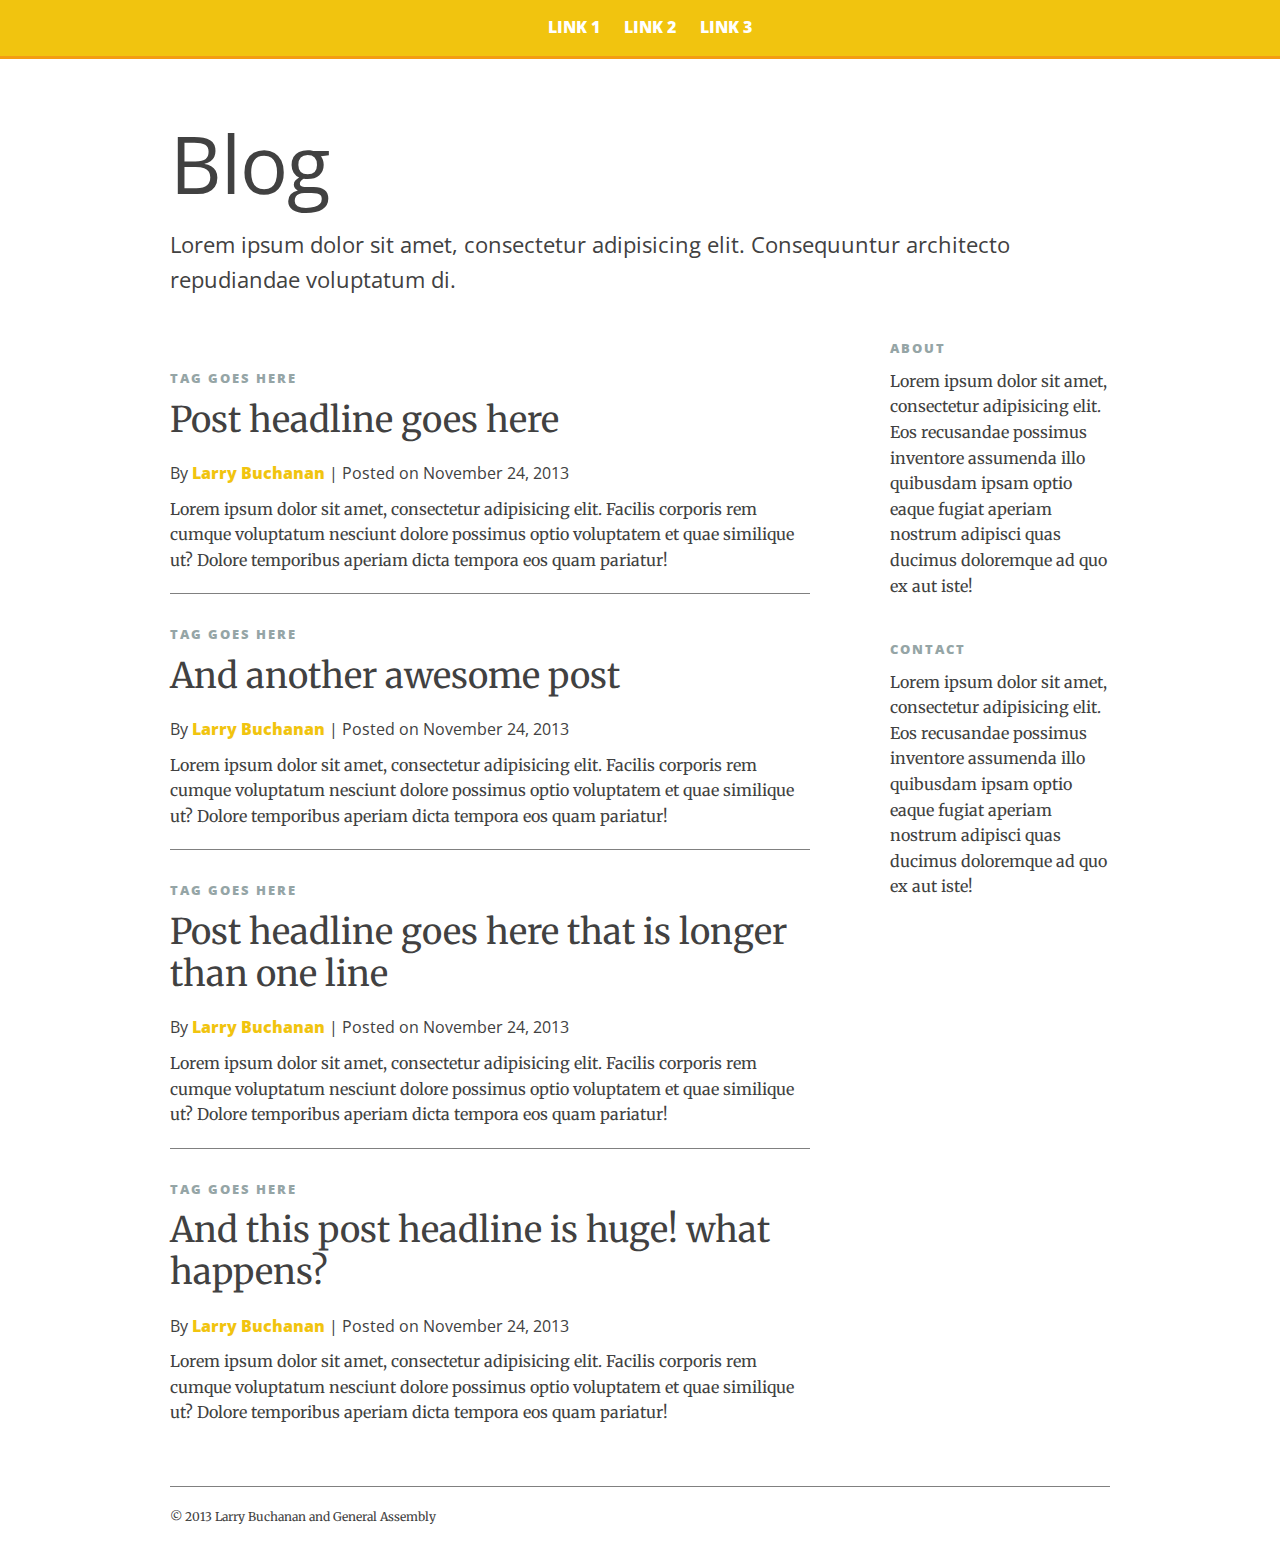
<file: blog/index.html>
<!DOCTYPE html>
<html lang="en">
<head>

	<!-- Basic Page Needs ================================================== -->
	<meta charset="utf-8">
	<title>The best blog ever</title>
	<meta name="description" content="">
	<meta name="author" content="">

	<!-- Mobile Specific Metas ================================================== -->
	<meta name="viewport" content="width=device-width, initial-scale=1, maximum-scale=1">

	<!-- CSS ================================================== -->
	<link rel="stylesheet" href="stylesheets/reset.css">
	<link rel="stylesheet" href="stylesheets/skeleton.css">
	<link rel="stylesheet" href="stylesheets/styles.css">

	<!--[if lt IE 9]>
		<script src="http://html5shim.googlecode.com/svn/trunk/html5.js"></script>
	<![endif]-->

</head>
<body>

	<!-- Primary Page Layout ================================================== -->

	<nav>
		<ul>
			<li><a href="#">Link 1</a></li>
			<li><a href="#">Link 2</a></li>
			<li><a href="#">Link 3</a></li>
		</ul>
	</nav>

	<div class="container">
		<header class="sixteen columns">
			<h1>Blog</h1>
			<h3>Lorem ipsum dolor sit amet, consectetur adipisicing elit. Consequuntur architecto repudiandae voluptatum di.</h3>
		</header>
<!-- 		<div class="main-image sixteen columns">
			<img src="http://placekitten.com/960/400" alt="main image">
		</div> -->

		<div class="content eleven columns">
			<div class="post">
				<p class="tag">Tag goes here</p>
				<h2>Post headline goes here</h2>
				<p class="details">By <span class="author"> Larry Buchanan</span> | Posted on <span class="date">November 24, 2013</span></p>
				<p>Lorem ipsum dolor sit amet, consectetur adipisicing elit. Facilis corporis rem cumque voluptatum nesciunt dolore possimus optio voluptatem et quae similique ut? Dolore temporibus aperiam dicta tempora eos quam pariatur!</p>
			</div>
			<div class="post">
				<p class="tag">Tag goes here</p>
				<h2>And another awesome post</h2>
				<p class="details">By <span class="author"> Larry Buchanan</span> | Posted on <span class="date">November 24, 2013</span></p>
				<p>Lorem ipsum dolor sit amet, consectetur adipisicing elit. Facilis corporis rem cumque voluptatum nesciunt dolore possimus optio voluptatem et quae similique ut? Dolore temporibus aperiam dicta tempora eos quam pariatur!</p>
			</div>
			<div class="post">
				<p class="tag">Tag goes here</p>
				<h2>Post headline goes here that is longer than one line</h2>
				<p class="details">By <span class="author"> Larry Buchanan</span> | Posted on <span class="date">November 24, 2013</span></p>
				<p>Lorem ipsum dolor sit amet, consectetur adipisicing elit. Facilis corporis rem cumque voluptatum nesciunt dolore possimus optio voluptatem et quae similique ut? Dolore temporibus aperiam dicta tempora eos quam pariatur!</p>
			</div>
			<div class="post">
				<p class="tag">Tag goes here</p>
				<h2>And this post headline is huge! what happens?</h2>
				<p class="details">By <span class="author"> Larry Buchanan</span> | Posted on <span class="date">November 24, 2013</span></p>
				<p>Lorem ipsum dolor sit amet, consectetur adipisicing elit. Facilis corporis rem cumque voluptatum nesciunt dolore possimus optio voluptatem et quae similique ut? Dolore temporibus aperiam dicta tempora eos quam pariatur!</p>
			</div>
		</div>
		<div class="sidebar four columns offset-by-one">
			<section class="about">
				<p class="tag">about</p>
				<p>
					Lorem ipsum dolor sit amet, consectetur adipisicing elit. Eos recusandae possimus inventore assumenda illo quibusdam ipsam optio eaque fugiat aperiam nostrum adipisci quas ducimus doloremque ad quo ex aut iste!
				</p>
			</section>
			<section class="contact">
				<p class="tag">contact</p>
				<p>
					Lorem ipsum dolor sit amet, consectetur adipisicing elit. Eos recusandae possimus inventore assumenda illo quibusdam ipsam optio eaque fugiat aperiam nostrum adipisci quas ducimus doloremque ad quo ex aut iste!
				</p>
			</section>
		</div>

		<footer class="sixteen columns">
			&copy; 2013 Larry Buchanan and General Assembly
		</footer>

	</div><!-- container -->


<!-- End Document ================================================== -->
</body>
</html>
</file>
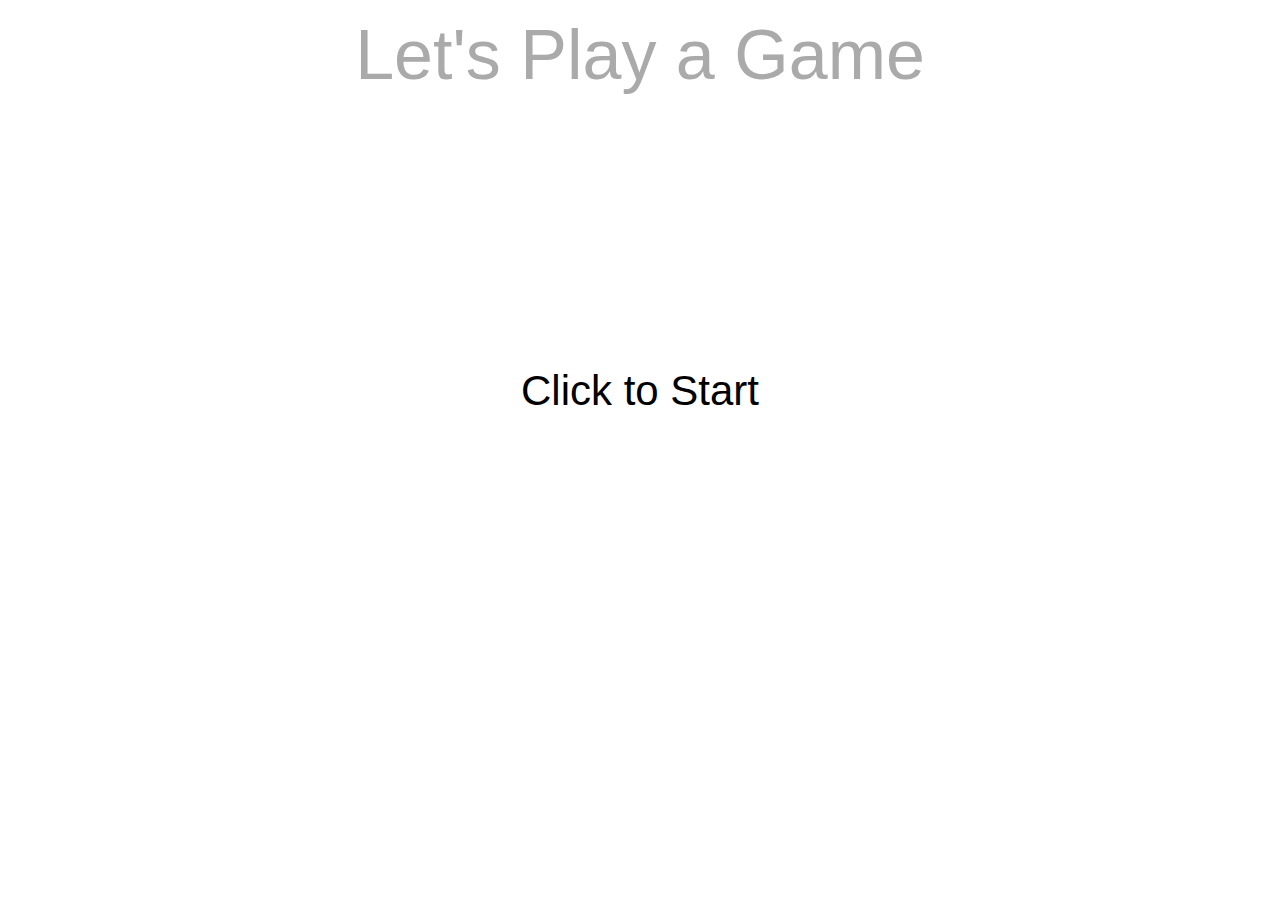
<file: color-game/index.html>
<!doctype html>
<html lang="en">
<head>
  <meta charset="UTF-8">
  <title>Color Game</title>
  <link rel="stylesheet" href="css/reset.css">
  <link rel="stylesheet" href="css/style.css">
  <script src="js/jquery.js"></script>
  <script src="js/color-game.js"></script>
</head>
<body>
  <div id="container">
    <h1>Let's Play a Game</h1>
    <div id="game-board">
      <h2>Click to Start</h2>
    </div>
  </div>
</body>
</html>
</file>
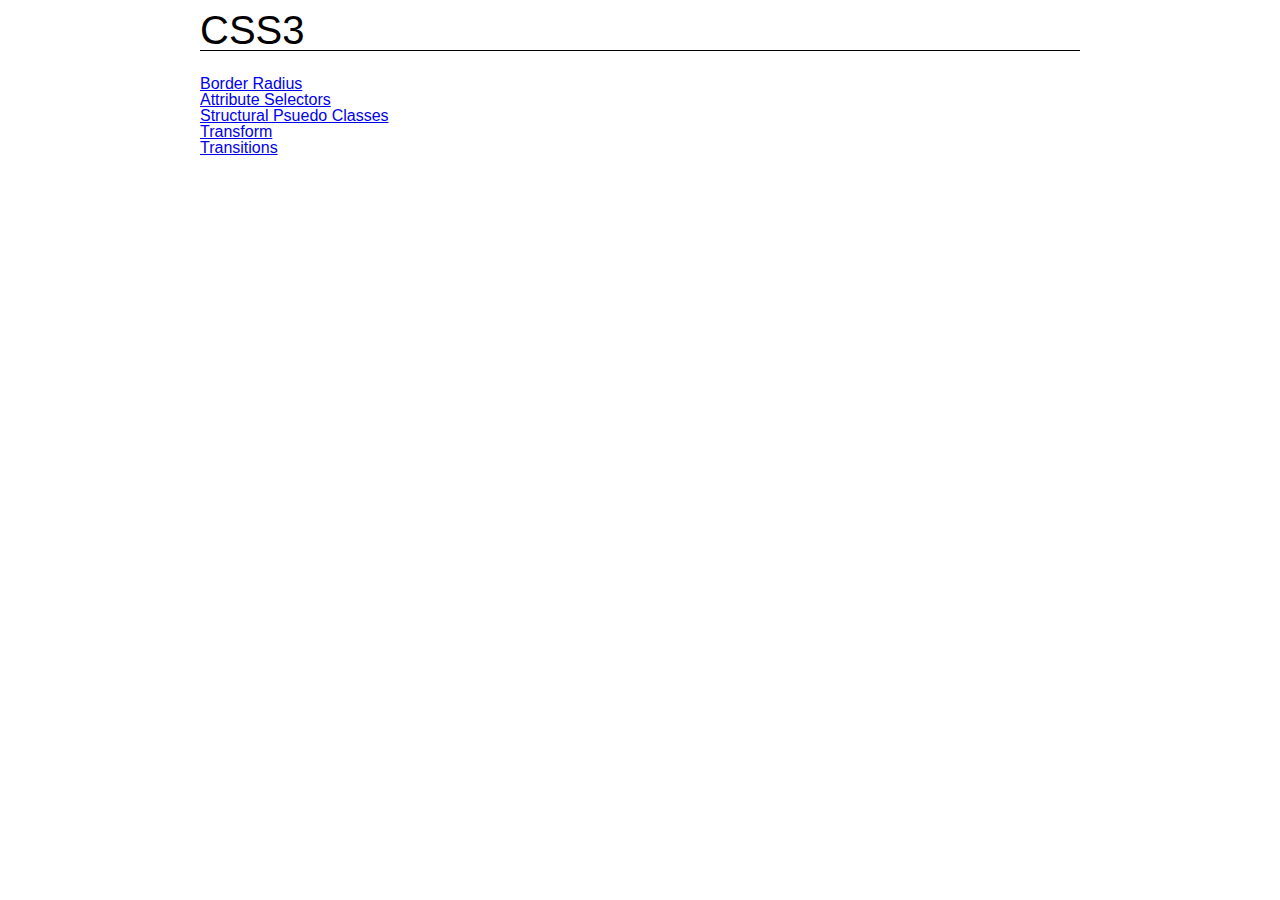
<file: css3 final/index.html>
<!doctype html>
<html lang="en">
<head>
  <title>CSS3</title>
  <link href="css/reset.css" rel="stylesheet">
  <link href="css/style.css" rel="stylesheet">
</head>
<body>
  <h1>CSS3</h1>
  <div id="container">
    <ul>
      <li><a href="border-radius.html">Border Radius</a></li>
      <li><a href="attribute-selectors.html">Attribute Selectors</a></li>
      <li><a href="structural-psuedo-classes.html">Structural Psuedo Classes</a></li>
      <li><a href="transform.html">Transform</a></li>
      <li><a href="transitions.html">Transitions</a></li>
    </ul>
  </div>
</body>
</html>
</file>
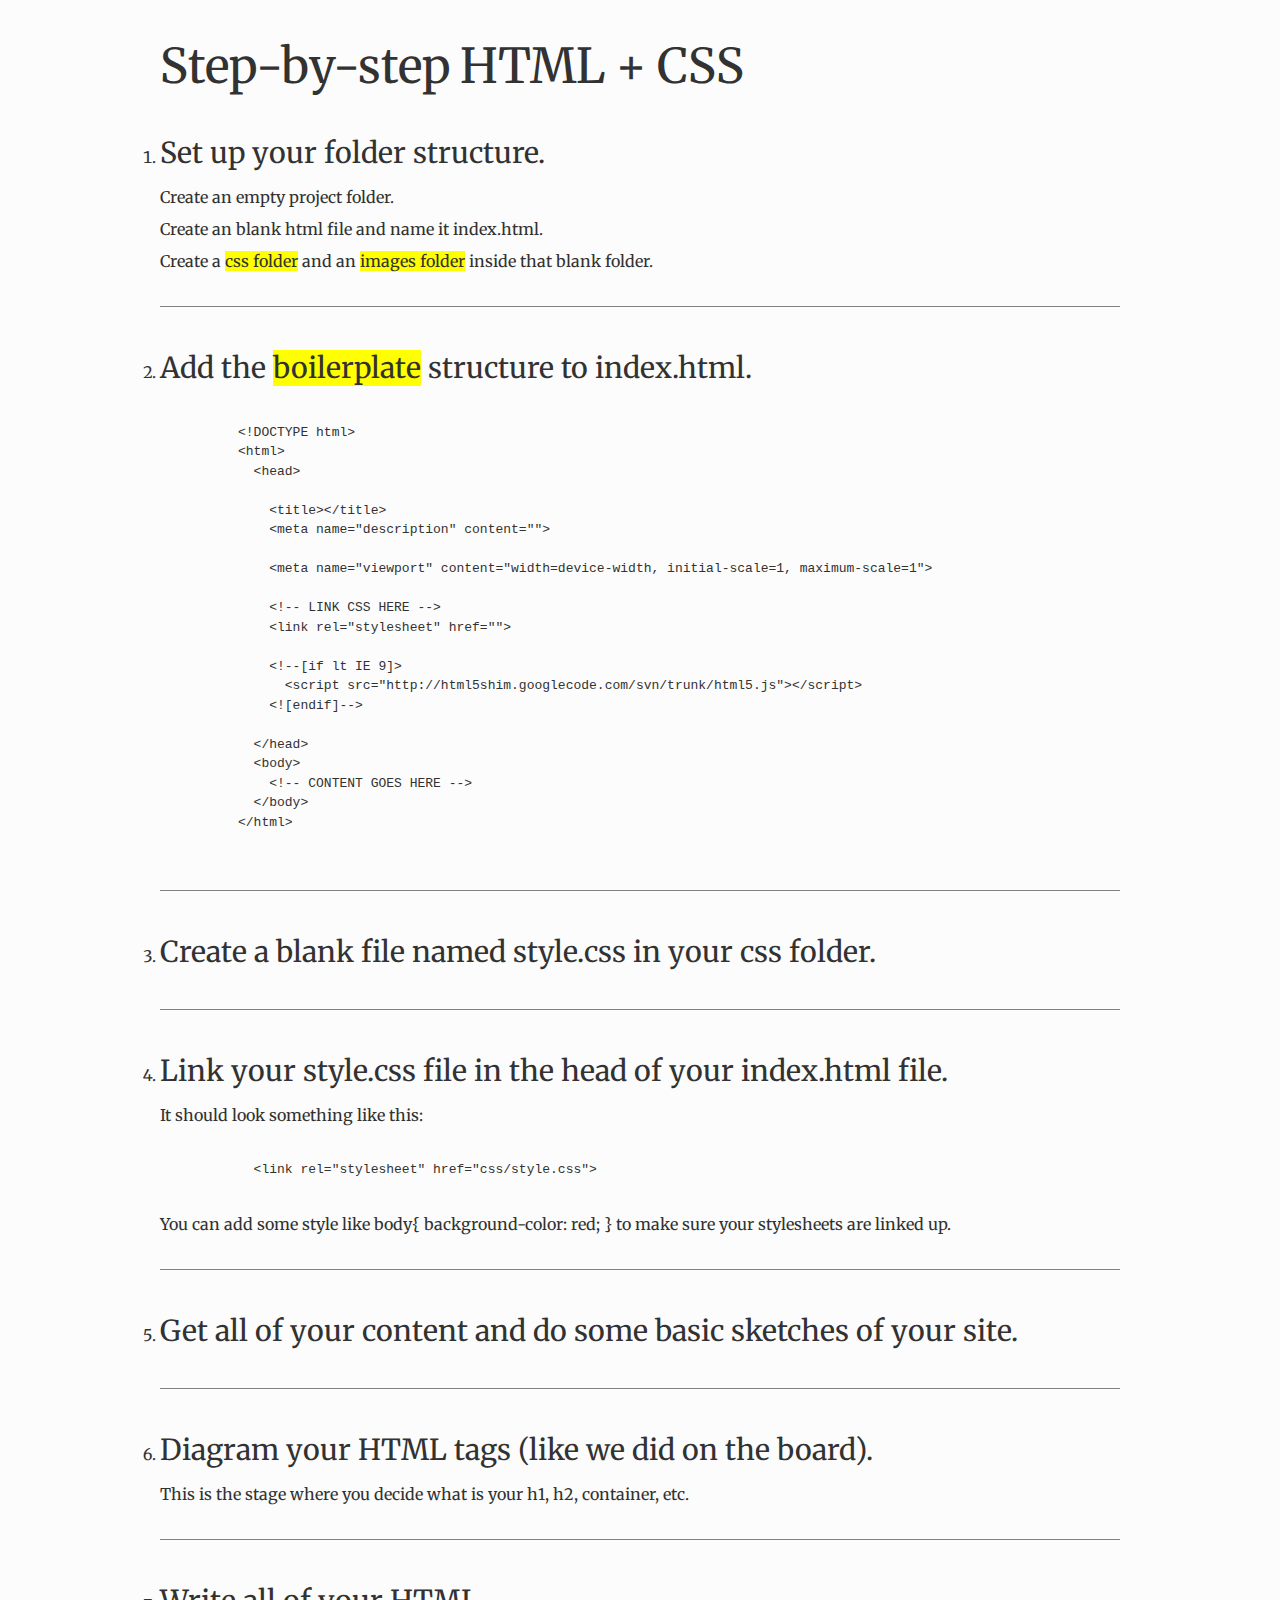
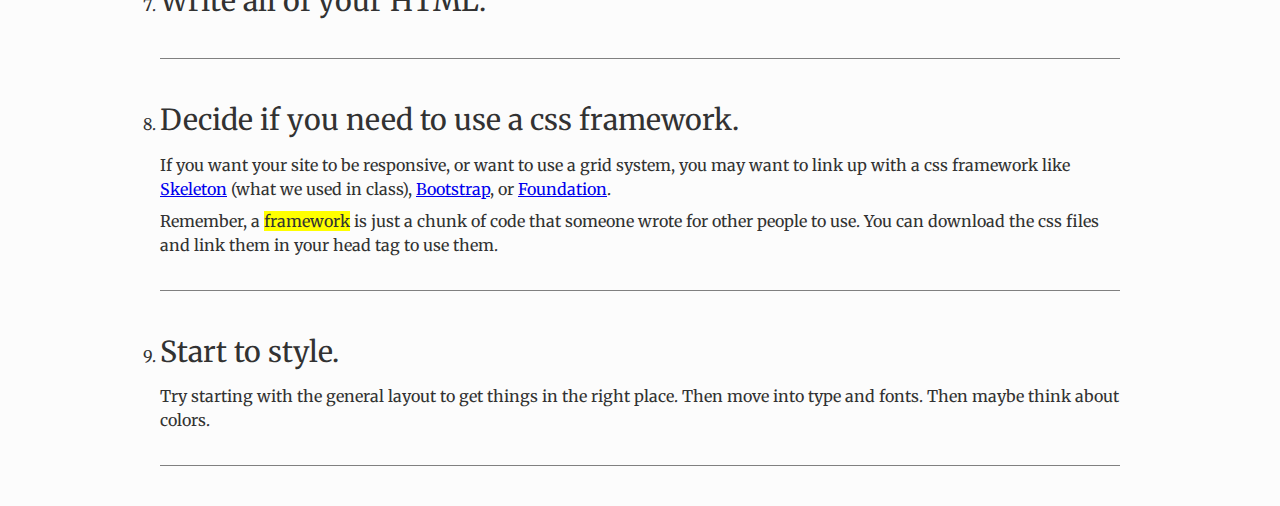
<file: html-css-steps/index.html>
<!DOCTYPE html>
<html>
<head>

  <title>Step-by-step HTML-CSS </title>
  <meta name="description" content="">

  <meta name="viewport" content="width=device-width, initial-scale=1, maximum-scale=1">

  <link rel="stylesheet" href="css/reset.css">
  <link rel="stylesheet" href="css/skeleton.css">
  <link rel="stylesheet" href="css/style.css">

  <!--[if lt IE 9]>
    <script src="http://html5shim.googlecode.com/svn/trunk/html5.js"></script>
  <![endif]-->

</head>
<body>

  <div class="container">
    <h1>Step-by-step HTML + CSS</h1>
    <ol>
      <li>
        <h2>Set up your folder structure.</h2>
        <p>Create an empty project folder.</p>
        <p>Create an blank html file and name it <code>index.html.</code></p>
        <p>Create a <span class="highlight">css folder</span> and an <span class="highlight">images folder</span> inside that blank folder.</p>
      </li>
      <li>
        <h2>Add the <span class="highlight">boilerplate</span> structure to index.html.</h2>
        <xmp>
          <!DOCTYPE html>
          <html>
            <head>

              <title></title>
              <meta name="description" content="">

              <meta name="viewport" content="width=device-width, initial-scale=1, maximum-scale=1">

              <!-- LINK CSS HERE -->
              <link rel="stylesheet" href="">

              <!--[if lt IE 9]>
                <script src="http://html5shim.googlecode.com/svn/trunk/html5.js"></script>
              <![endif]-->

            </head>
            <body>
              <!-- CONTENT GOES HERE -->
            </body>
          </html>
        </xmp>
      </li>
      <li>
        <h2>Create a blank file named style.css in your css folder.</h2>
      </li>
      <li>
        <h2>Link your style.css file in the head of your index.html file.</h2>
        <p>It should look something like this:
          <xmp>
            <link rel="stylesheet" href="css/style.css">
          </xmp>
        </p>
        <p>
          You can add some style like 
          <code>
            body{
              background-color: red;
            }
          </code>
          to make sure your stylesheets are linked up.
        </p>
      </li>
      <li>
        <h2>Get all of your content and do some basic sketches of your site.</h2>
      </li>
      <li>
        <h2>Diagram your HTML tags (like we did on the board).</h2>
        <p>This is the stage where you decide what is your <code>h1</code>, <code>h2</code>, <code>container</code>, etc.</p>
      </li>
      <li>
        <h2>Write all of your HTML.</h2>
      </li>
      <li>
        <h2>Decide if you need to use a css framework.</h2>
        <p>If you want your site to be responsive, or want to use a grid system, you may want to link up with a css framework like <a href="http://www.getskeleton.com/">Skeleton</a> (what we used in class), <a href="http://getbootstrap.com/">Bootstrap</a>, or <a href="http://foundation.zurb.com/">Foundation</a>.</p>
        <p>Remember, a <span class="highlight">framework</span> is just a chunk of code that someone wrote for other people to use. You can download the css files and link them in your head tag to use them.</p>
      </li>
      <li>
        <h2>Start to style.</h2>
        <p>Try starting with the general layout to get things in the right place. Then move into type and fonts. Then maybe think about colors.</p>
      </li>
    </ol>


  </div><!-- container -->

</body>
</html>
</file>
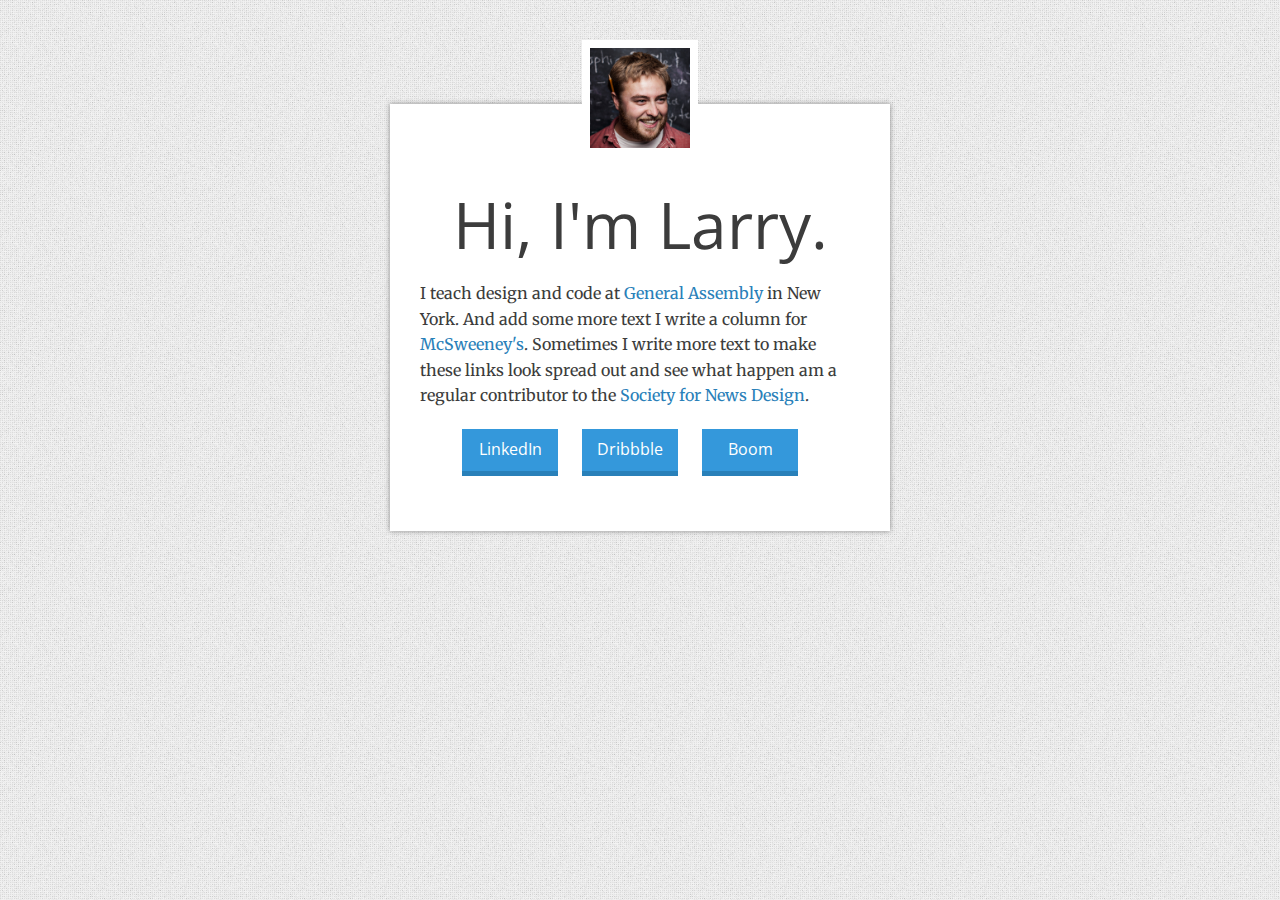
<file: refresh/index.html>
<!DOCTYPE html>
<html>
<head>

  <title></title>
  <meta name="description" content="">

  <meta name="viewport" content="width=device-width, initial-scale=1, maximum-scale=1">

  <!-- LINK CSS HERE -->
  <link rel="stylesheet" href="css/reset.css">
  <link rel="stylesheet" href="css/style.css">

  <!--[if lt IE 9]>
    <script src="http://html5shim.googlecode.com/svn/trunk/html5.js"></script>
  <![endif]-->

</head>
  <body>
    <div class="container">
      <img src="images/mug.jpg" alt="profile pic">
      <div class="wrap">
        <h1>Hi, I'm Larry.</h1>
        <p>
           I teach design and code at <a href="#">General Assembly</a> in New York. And add some more text I write a column for <a href="#">McSweeney's</a>. Sometimes I write more text to make these links look spread out and see what happen am a regular contributor to the <a href="#">Society for News Design</a>.
        </p>
        <ul>
          <li>
            <a href="#">LinkedIn</a>
          </li>
          <li>
            <a href="#">Dribbble</a>
          </li>
          <li>
            <a href="#">Boom</a>
          </li>
        </ul>
      </div> <!-- END .WRAP -->
    </div> <!-- END .CONTAINER -->
  </body>
</html>
</file>
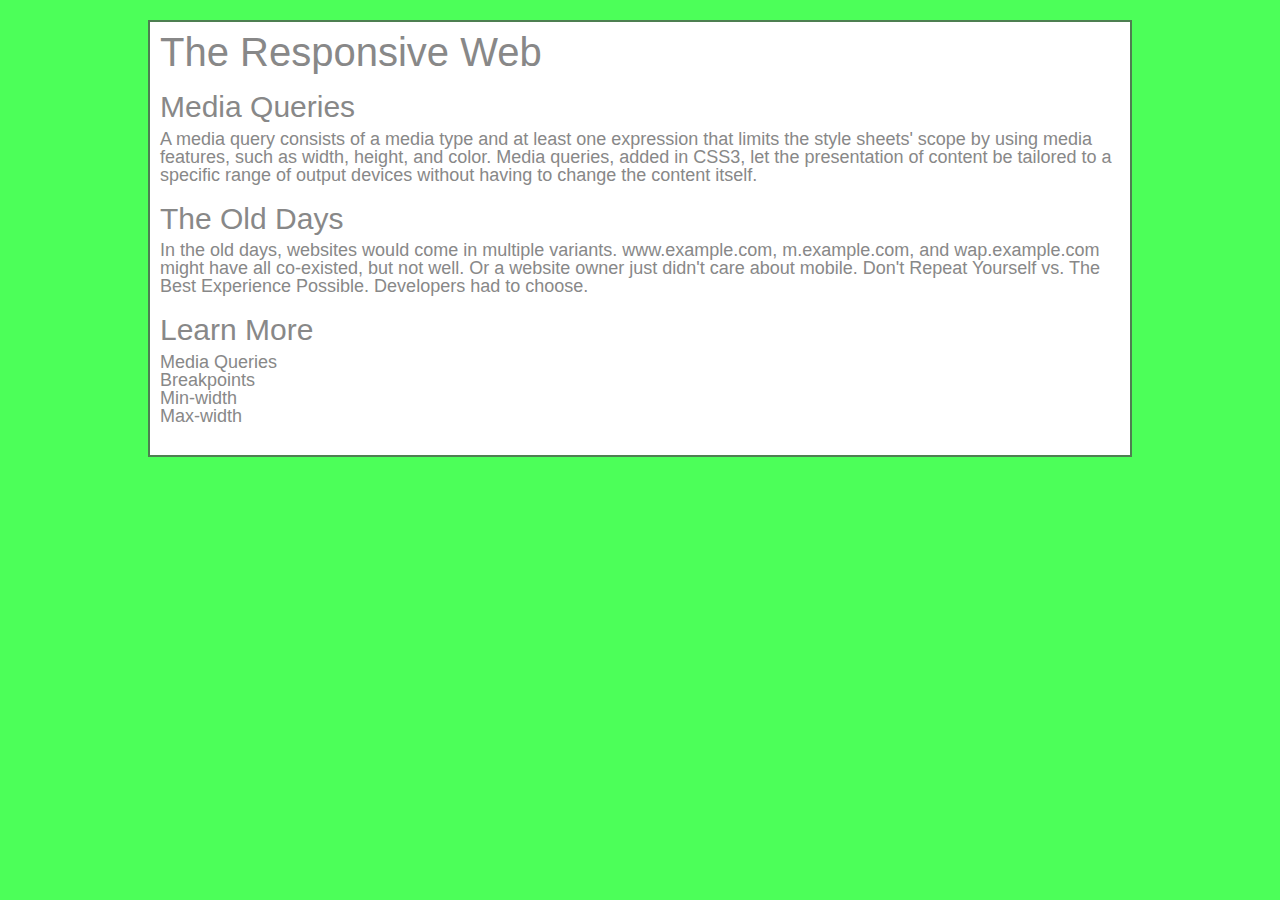
<file: responsive final/index.html>
<!doctype html>
<html lang="en">
<head>
  <meta charset="UTF-8">
  <title>The Responsive Web</title>
  <link rel="stylesheet" href="css/reset.css">
  <link rel="stylesheet" href="css/style.css">
</head>
<body>
  <div class="container">
    <h1>The Responsive Web</h1>
    <section>
      <h2>Media Queries</h2>
      <p>
        A media query consists of a media type and at least one expression that limits the style sheets' scope by using media features, such as width, height, and color. Media queries, added in CSS3, let the presentation of content be tailored to a specific range of output devices without having to change the content itself.
      </p>
    </section>

    <section>
      <h2>The Old Days</h2>
      <p>
        In the old days, websites would come in multiple variants. www.example.com, m.example.com, and wap.example.com might have all co-existed, but not well. Or a website owner just didn't care about mobile. Don't Repeat Yourself vs. The Best Experience Possible. Developers had to choose.
      </p>
    </section>

    <section>
      <h2>Learn More</h2>
      <ul>
        <li>Media Queries</li>
        <li>Breakpoints</li>
        <li>Min-width</li>
        <li>Max-width</li>
      </ul>
    </section>
  </div>
</body>
</html>
</file>
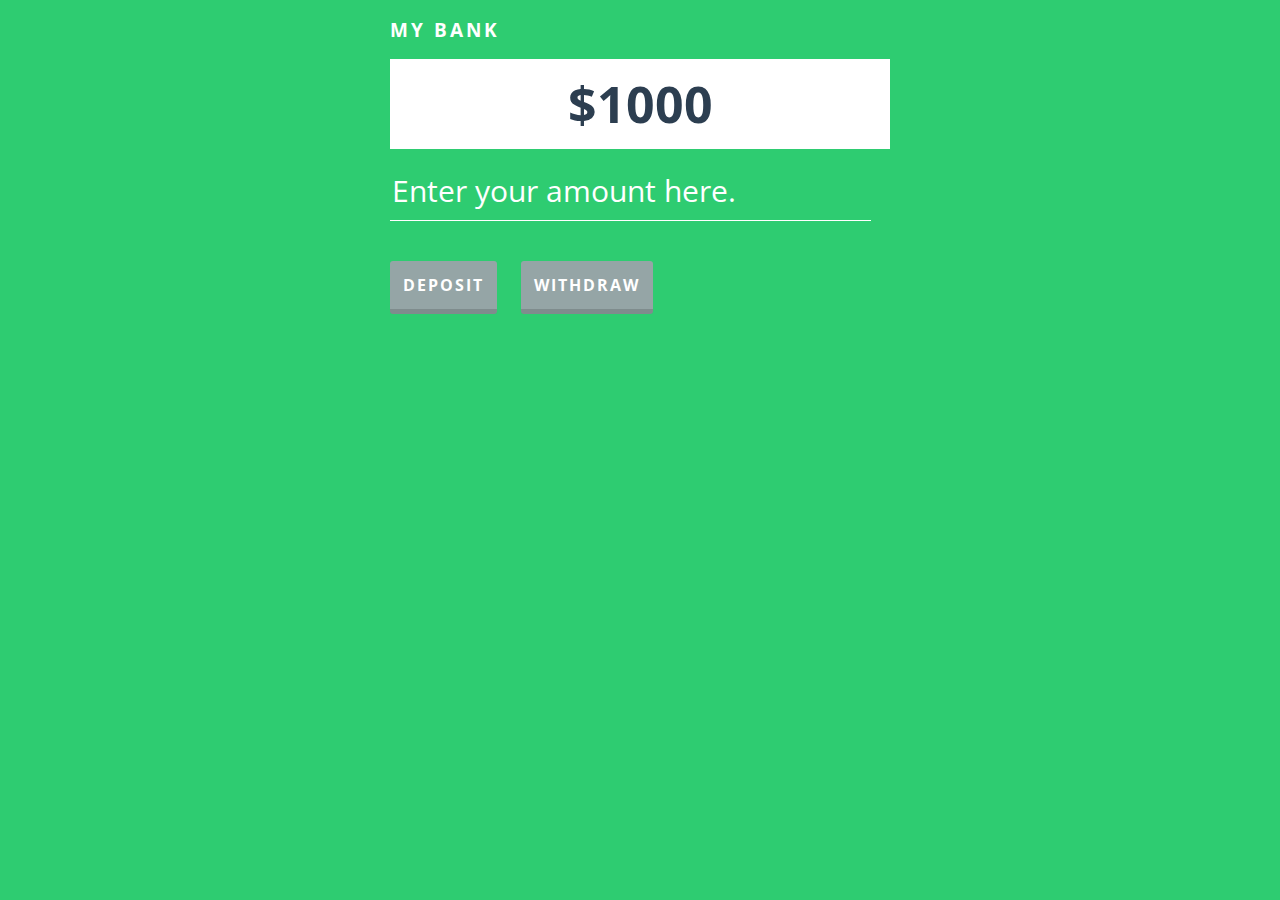
<file: atm/template.html>
<!doctype html>

<html>
	<head>
			<title>My bank</title>
			<meta charset="utf-8">
			<link rel="stylesheet" href="reset.css">
			<link rel="stylesheet" href="template.css">

			<script src="jquery-1.8.2.js"></script>
			<script src="template.js"></script>
	</head>
	<body>
		<div id="container">
			<h1>My bank</h1>
			<div id="balance">
				<span id="current-total">$1000</span>
			</div>
			<div id="transaction">
				<input type="text" id="amount" placeholder="Enter your amount here.">
				<input type="button" id="deposit" value="Deposit">
				<input type="button" id="withdraw" value="Withdraw">

			</div>
		</div>
	</body>
</html>
</file>
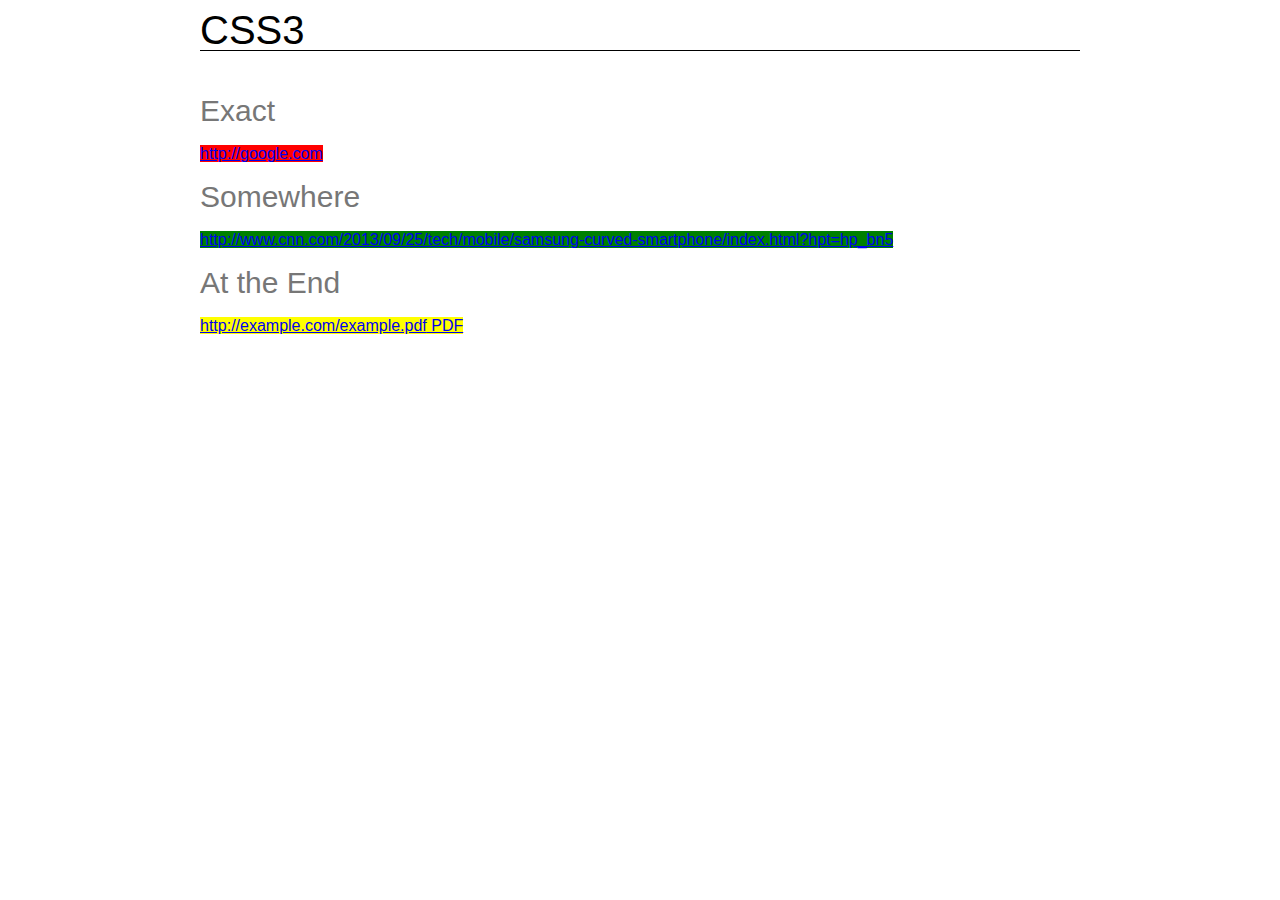
<file: css3 final/attribute-selectors.html>
<!doctype html>
<html lang="en">
<head>
  <title>CSS3 Attribute Selectors</title>
  <link href="css/reset.css" rel="stylesheet">
  <link href="css/style.css" rel="stylesheet">
</head>
<body>
  <h1>CSS3</h1>
  <div id="container" class="attribute-selectors">
    <div class="exact">
      <h2>Exact</h2>
      <a href="http://google.com">http://google.com</a>
    </div>

    <div class="somewhere">
      <h2>Somewhere</h2>
      <a href="http://www.cnn.com/2013/09/25/tech/mobile/samsung-curved-smartphone/index.html?hpt=hp_bn5">http://www.cnn.com/2013/09/25/tech/mobile/samsung-curved-smartphone/index.html?hpt=hp_bn5</a>
    </div>

    <div class="end">
      <h2>At the End</h2>
      <a href="http://example.com/example.pdf">http://example.com/example.pdf</a>
    </div>
  </div>
</body>
</html>
</file>
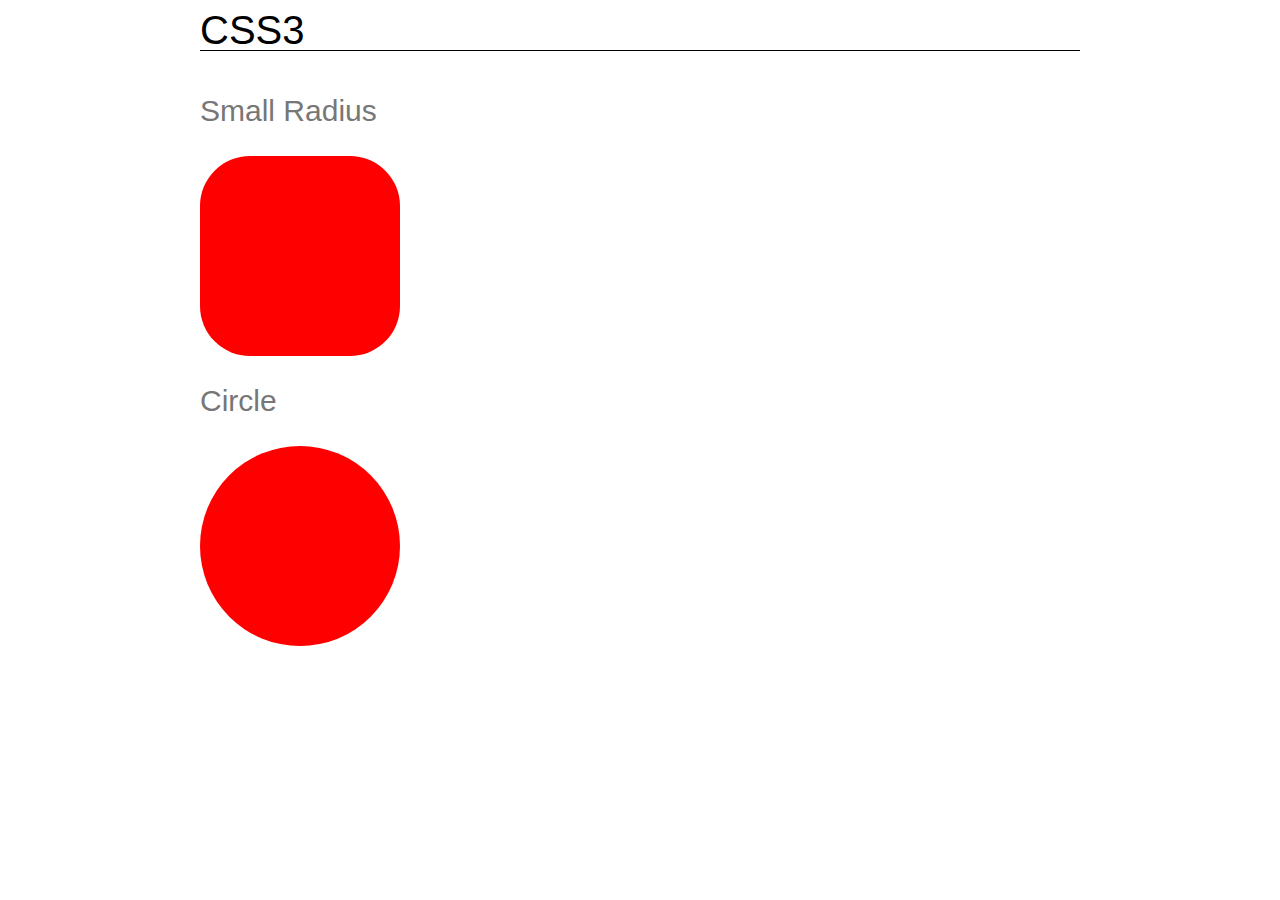
<file: css3 final/border-radius.html>
<!doctype html>
<html lang="en">
<head>
  <title>CSS3 Border Radius</title>
  <link href="css/reset.css" rel="stylesheet">
  <link href="css/style.css" rel="stylesheet">
</head>
<body>
  <h1>CSS3</h1>
  <div id="container" class="border-radius">
    <div class="small-radius">
      <h2>Small Radius</h2>
      <div class="box"></div>
    </div>

    <div class="circle">
      <h2>Circle</h2>
      <div class="box"></div>
    </div>
  </div>
</body>
</html>
</file>
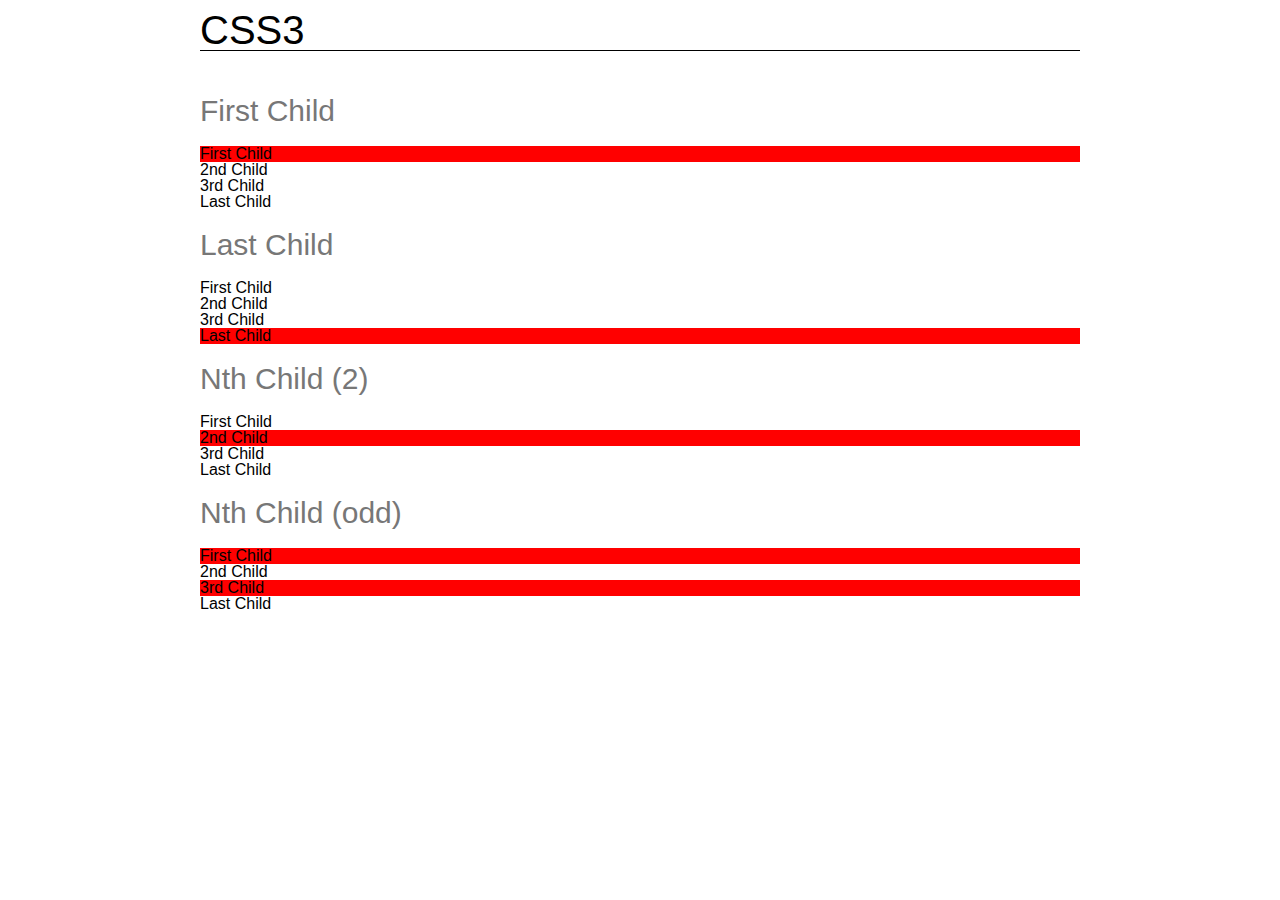
<file: css3 final/structural-psuedo-classes.html>
<!doctype html>
<html lang="en">
<head>
  <title>CSS3 Structural Psuedo Classes</title>
  <link href="css/reset.css" rel="stylesheet">
  <link href="css/style.css" rel="stylesheet">
</head>
<body>
  <h1>CSS3</h1>
  <div id="container" class="structural">
    <div class="first-child">
      <h2>First Child</h2>
      <ul>
        <li>First Child</li>
        <li>2nd Child</li>
        <li>3rd Child</li>
        <li>Last Child</li>
      </ul>
    </div>

    <div class="last-child">
      <h2>Last Child</h2>
      <ul>
        <li>First Child</li>
        <li>2nd Child</li>
        <li>3rd Child</li>
        <li>Last Child</li>
      </ul>
    </div>

    <div class="nth-child">
      <h2>Nth Child (2)</h2>
      <ul>
        <li>First Child</li>
        <li>2nd Child</li>
        <li>3rd Child</li>
        <li>Last Child</li>
      </ul>
    </div>

    <div class="nth-child-odd">
      <h2>Nth Child (odd)</h2>
      <ul>
        <li>First Child</li>
        <li>2nd Child</li>
        <li>3rd Child</li>
        <li>Last Child</li>
      </ul>
    </div>

  </div>
</body>
</html>
</file>
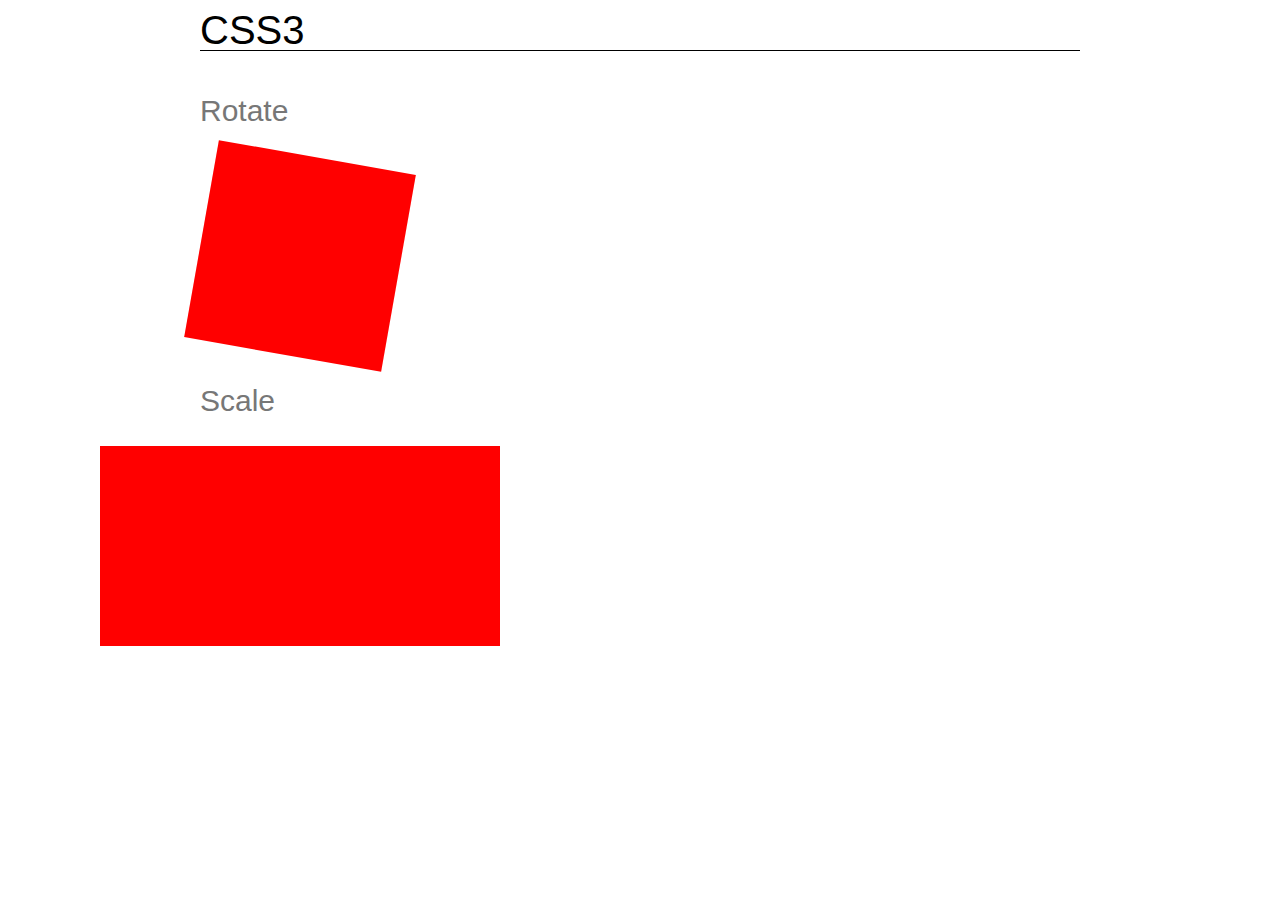
<file: css3 final/transform.html>
<!doctype html>
<html lang="en">
<head>
  <title>CSS3 Transform</title>
  <link href="css/reset.css" rel="stylesheet">
  <link href="css/style.css" rel="stylesheet">
</head>
<body>
  <h1>CSS3</h1>
  <div id="container" class="transform">
    <div class="rotate">
      <h2>Rotate</h2>
      <div class="box"></div>
    </div>

    <div class="scale">
      <h2>Scale</h2>
      <div class="box"></div>
    </div>
  </div>
</body>
</html>
</file>
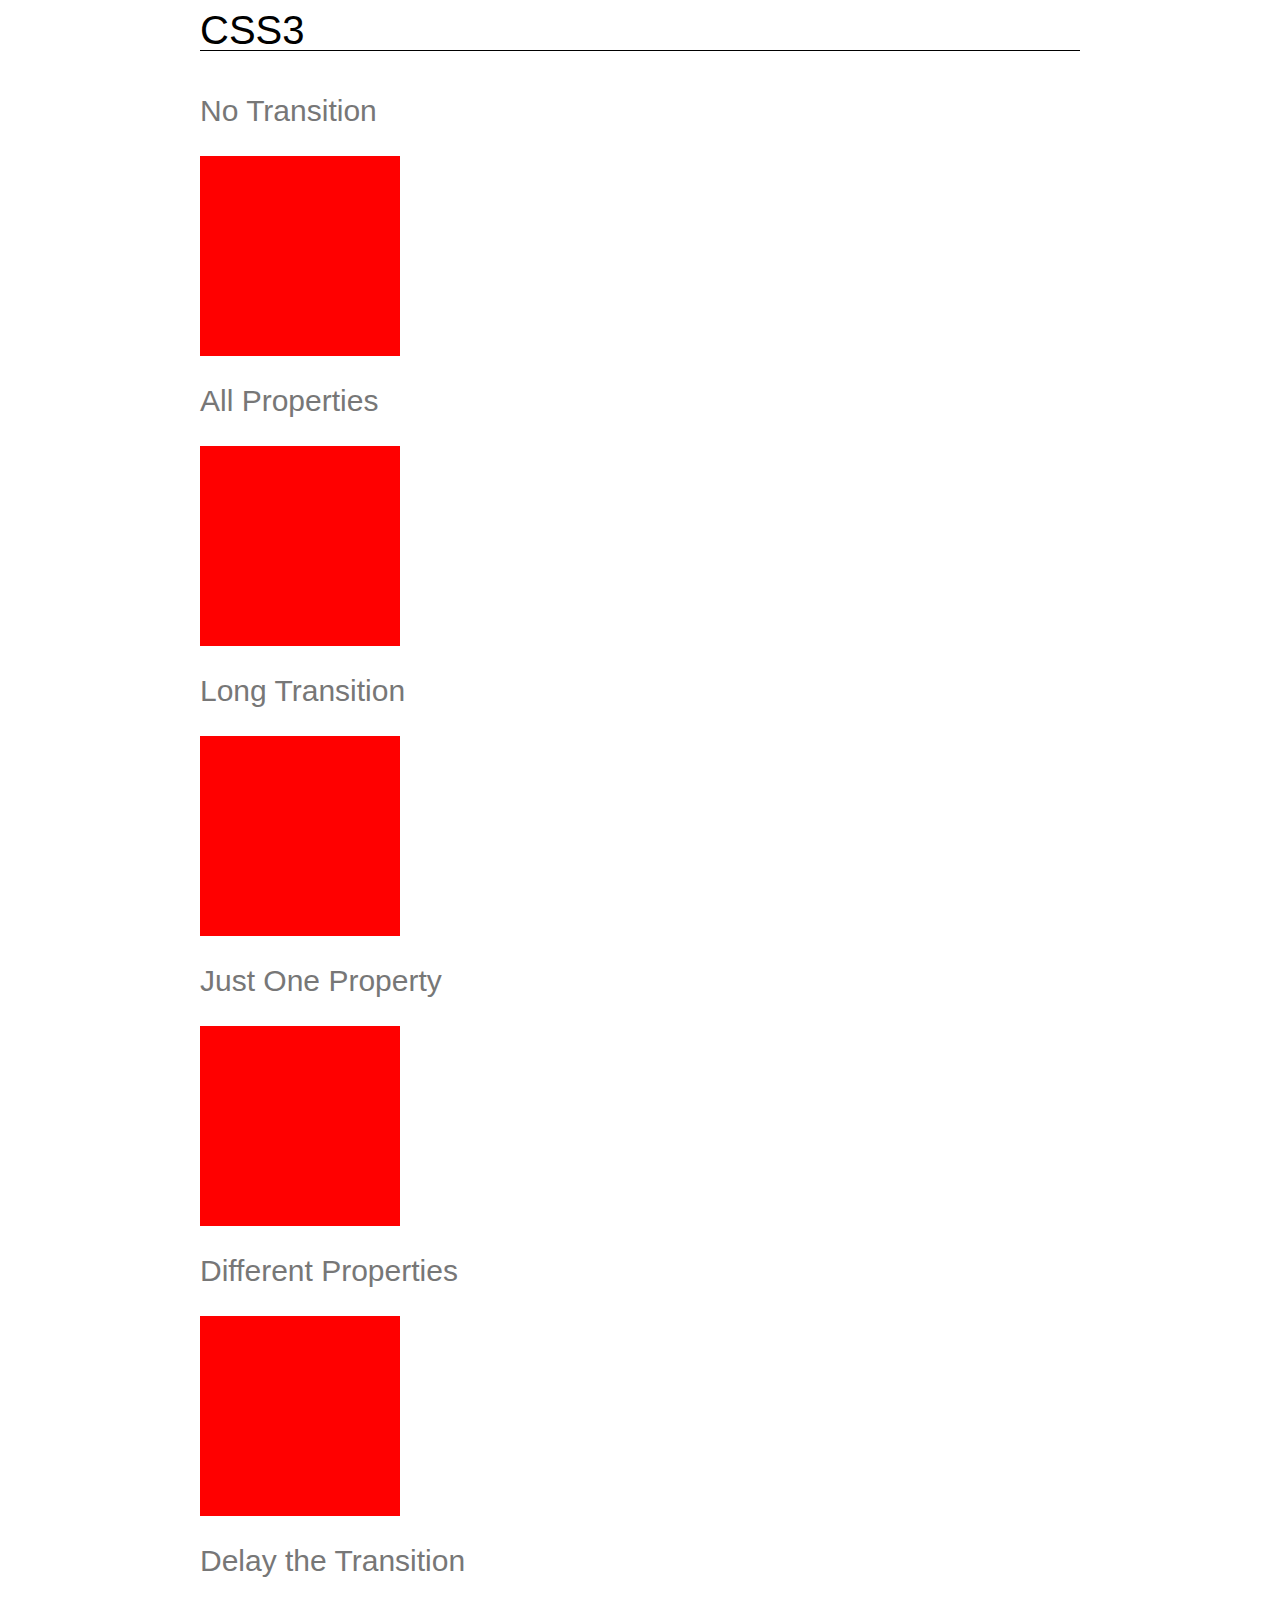
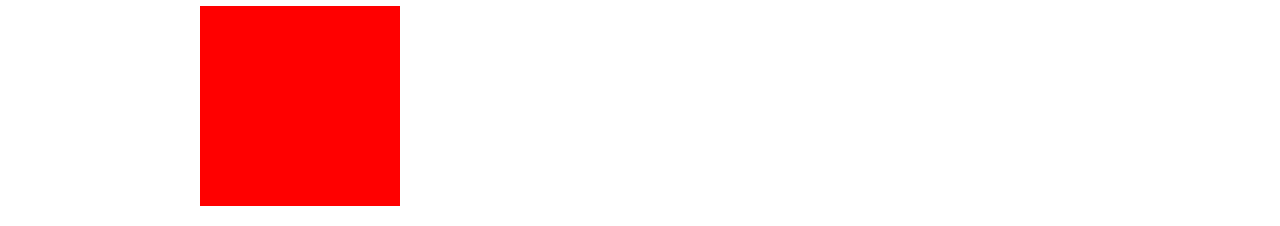
<file: css3 final/transitions.html>
<!doctype html>
<html lang="en">
<head>
  <title>CSS3 Transitions</title>
  <link href="css/reset.css" rel="stylesheet">
  <link href="css/style.css" rel="stylesheet">
</head>
<body>
  <h1>CSS3</h1>
  <div id="container" class="transitions">
    <div class="different-properties">
      <h2>No Transition</h2>
      <div class="box"></div>
    </div>

    <div class="all">
      <h2>All Properties</h2>
      <div class="box"></div>
    </div>

    <div class="long-transition">
      <h2>Long Transition</h2>
      <div class="box"></div>
    </div>

    <div class="just-one">
      <h2>Just One Property</h2>
      <div class="box"></div>
    </div>

    <div class="different-properties">
      <h2>Different Properties</h2>
      <div class="box"></div>
    </div>

    <div class="delay">
      <h2>Delay the Transition</h2>
      <div class="box"></div>
    </div>
  </div>
</body>
</html>
</file>
<file: blog/stylesheets/skeleton.css>
/*
* Skeleton V1.2
* Copyright 2011, Dave Gamache
* www.getskeleton.com
* Free to use under the MIT license.
* http://www.opensource.org/licenses/mit-license.php
* 6/20/2012
*/


/* Table of Contents
==================================================
    #Base 960 Grid
    #Tablet (Portrait)
    #Mobile (Portrait)
    #Mobile (Landscape)
    #Clearing */



/* #Base 960 Grid
================================================== */

    .container                                  { position: relative; width: 960px; margin: 0 auto; padding: 0; }
    .container .column,
    .container .columns                         { float: left; display: inline; margin-left: 10px; margin-right: 10px; }
    .row                                        { margin-bottom: 20px; }

    /* Nested Column Classes */
    .column.alpha, .columns.alpha               { margin-left: 0; }
    .column.omega, .columns.omega               { margin-right: 0; }

    /* Base Grid */
    .container .one.column,
    .container .one.columns                     { width: 40px;  }
    .container .two.columns                     { width: 100px; }
    .container .three.columns                   { width: 160px; }
    .container .four.columns                    { width: 220px; }
    .container .five.columns                    { width: 280px; }
    .container .six.columns                     { width: 340px; }
    .container .seven.columns                   { width: 400px; }
    .container .eight.columns                   { width: 460px; }
    .container .nine.columns                    { width: 520px; }
    .container .ten.columns                     { width: 580px; }
    .container .eleven.columns                  { width: 640px; }
    .container .twelve.columns                  { width: 700px; }
    .container .thirteen.columns                { width: 760px; }
    .container .fourteen.columns                { width: 820px; }
    .container .fifteen.columns                 { width: 880px; }
    .container .sixteen.columns                 { width: 940px; }

    .container .one-third.column                { width: 300px; }
    .container .two-thirds.column               { width: 620px; }

    /* Offsets */
    .container .offset-by-one                   { padding-left: 60px;  }
    .container .offset-by-two                   { padding-left: 120px; }
    .container .offset-by-three                 { padding-left: 180px; }
    .container .offset-by-four                  { padding-left: 240px; }
    .container .offset-by-five                  { padding-left: 300px; }
    .container .offset-by-six                   { padding-left: 360px; }
    .container .offset-by-seven                 { padding-left: 420px; }
    .container .offset-by-eight                 { padding-left: 480px; }
    .container .offset-by-nine                  { padding-left: 540px; }
    .container .offset-by-ten                   { padding-left: 600px; }
    .container .offset-by-eleven                { padding-left: 660px; }
    .container .offset-by-twelve                { padding-left: 720px; }
    .container .offset-by-thirteen              { padding-left: 780px; }
    .container .offset-by-fourteen              { padding-left: 840px; }
    .container .offset-by-fifteen               { padding-left: 900px; }



/* #Tablet (Portrait)
================================================== */

    /* Note: Design for a width of 768px */

    @media only screen and (min-width: 768px) and (max-width: 959px) {
        .container                                  { width: 768px; }
        .container .column,
        .container .columns                         { margin-left: 10px; margin-right: 10px;  }
        .column.alpha, .columns.alpha               { margin-left: 0; margin-right: 10px; }
        .column.omega, .columns.omega               { margin-right: 0; margin-left: 10px; }
        .alpha.omega                                { margin-left: 0; margin-right: 0; }

        .container .one.column,
        .container .one.columns                     { width: 28px; }
        .container .two.columns                     { width: 76px; }
        .container .three.columns                   { width: 124px; }
        .container .four.columns                    { width: 172px; }
        .container .five.columns                    { width: 220px; }
        .container .six.columns                     { width: 268px; }
        .container .seven.columns                   { width: 316px; }
        .container .eight.columns                   { width: 364px; }
        .container .nine.columns                    { width: 412px; }
        .container .ten.columns                     { width: 460px; }
        .container .eleven.columns                  { width: 508px; }
        .container .twelve.columns                  { width: 556px; }
        .container .thirteen.columns                { width: 604px; }
        .container .fourteen.columns                { width: 652px; }
        .container .fifteen.columns                 { width: 700px; }
        .container .sixteen.columns                 { width: 748px; }

        .container .one-third.column                { width: 236px; }
        .container .two-thirds.column               { width: 492px; }

        /* Offsets */
        .container .offset-by-one                   { padding-left: 48px; }
        .container .offset-by-two                   { padding-left: 96px; }
        .container .offset-by-three                 { padding-left: 144px; }
        .container .offset-by-four                  { padding-left: 192px; }
        .container .offset-by-five                  { padding-left: 240px; }
        .container .offset-by-six                   { padding-left: 288px; }
        .container .offset-by-seven                 { padding-left: 336px; }
        .container .offset-by-eight                 { padding-left: 384px; }
        .container .offset-by-nine                  { padding-left: 432px; }
        .container .offset-by-ten                   { padding-left: 480px; }
        .container .offset-by-eleven                { padding-left: 528px; }
        .container .offset-by-twelve                { padding-left: 576px; }
        .container .offset-by-thirteen              { padding-left: 624px; }
        .container .offset-by-fourteen              { padding-left: 672px; }
        .container .offset-by-fifteen               { padding-left: 720px; }
    }


/*  #Mobile (Portrait)
================================================== */

    /* Note: Design for a width of 320px */

    @media only screen and (max-width: 767px) {
        .container { width: 300px; }
        .container .columns,
        .container .column { margin: 0; }

        .container .one.column,
        .container .one.columns,
        .container .two.columns,
        .container .three.columns,
        .container .four.columns,
        .container .five.columns,
        .container .six.columns,
        .container .seven.columns,
        .container .eight.columns,
        .container .nine.columns,
        .container .ten.columns,
        .container .eleven.columns,
        .container .twelve.columns,
        .container .thirteen.columns,
        .container .fourteen.columns,
        .container .fifteen.columns,
        .container .sixteen.columns,
        .container .one-third.column,
        .container .two-thirds.column  { width: 300px; }

        /* Offsets */
        .container .offset-by-one,
        .container .offset-by-two,
        .container .offset-by-three,
        .container .offset-by-four,
        .container .offset-by-five,
        .container .offset-by-six,
        .container .offset-by-seven,
        .container .offset-by-eight,
        .container .offset-by-nine,
        .container .offset-by-ten,
        .container .offset-by-eleven,
        .container .offset-by-twelve,
        .container .offset-by-thirteen,
        .container .offset-by-fourteen,
        .container .offset-by-fifteen { padding-left: 0; }

    }


/* #Mobile (Landscape)
================================================== */

    /* Note: Design for a width of 480px */

    @media only screen and (min-width: 480px) and (max-width: 767px) {
        .container { width: 420px; }
        .container .columns,
        .container .column { margin: 0; }

        .container .one.column,
        .container .one.columns,
        .container .two.columns,
        .container .three.columns,
        .container .four.columns,
        .container .five.columns,
        .container .six.columns,
        .container .seven.columns,
        .container .eight.columns,
        .container .nine.columns,
        .container .ten.columns,
        .container .eleven.columns,
        .container .twelve.columns,
        .container .thirteen.columns,
        .container .fourteen.columns,
        .container .fifteen.columns,
        .container .sixteen.columns,
        .container .one-third.column,
        .container .two-thirds.column { width: 420px; }
    }


/* #Clearing
================================================== */

    /* Self Clearing Goodness */
    .container:after { content: "\0020"; display: block; height: 0; clear: both; visibility: hidden; }

    /* Use clearfix class on parent to clear nested columns,
    or wrap each row of columns in a <div class="row"> */
    .clearfix:before,
    .clearfix:after,
    .row:before,
    .row:after {
      content: '\0020';
      display: block;
      overflow: hidden;
      visibility: hidden;
      width: 0;
      height: 0; }
    .row:after,
    .clearfix:after {
      clear: both; }
    .row,
    .clearfix {
      zoom: 1; }

    /* You can also use a <br class="clear" /> to clear columns */
    .clear {
      clear: both;
      display: block;
      overflow: hidden;
      visibility: hidden;
      width: 0;
      height: 0;
    }
</file>
<file: blog/stylesheets/styles.css>
@import url(http://fonts.googleapis.com/css?family=Merriweather:400,300);
@import url(http://fonts.googleapis.com/css?family=Open+Sans:300,800);

body{
	line-height: 1.6;	
/*	background: rgb(240,240,240);*/
	font-family: 'Merriweather', serif;
	color: rgb(65,65,65);
}

h1{
	font-size: 5em;
	font-family: 'Open Sans', sans-serif;
	letter-spacing: -1px;
}

h2{
	font-size: 2.2em;
	line-height: 1.2;
	margin: 10px 0 20px 0;
}

h3 {
	font-size: 1.4em;
	font-family: 'Open Sans', sans-serif;
}

.details{
	margin-bottom: 10px;
}

.author{
	font-weight: 800;
	color: #f1c40f;
}

.tag, .details{
	font-family: 'Open Sans', sans-serif;
}

.tag{
	font-weight: 800;
	text-transform: uppercase;
	letter-spacing: 2px;
	font-size: .8em;
	color: #95a5a6;
}

header {
	margin: 40px 0;
}

footer{
	margin: 40px 0;
	border-top: 1px solid gray;
	padding: 20px 0 0 0;
	font-size: 12px;
}

nav{
	border-bottom: 3px solid #f39c12;
	padding: 15px 0;
	background-color: #f1c40f;
	font-family: 'Open Sans', sans-serif;
}

nav ul{
	text-align: center;
}

nav ul li {
	display: inline;
	padding-left: 20px;
}

nav ul li a{
	color: white;
	text-decoration: none;
	font-weight: 800;
	text-transform: uppercase;
	-webkit-transition: .5s ease all;
}

nav ul li a:hover{
	color: rgb(60,60,60);
}

.main-image img{
	width: 100%;
	margin-bottom: 30px;
}

.post{
	border-bottom: 1px solid gray;
	padding: 30px 0 20px 0;
	margin: 0 0 0 0;
	-webkit-transition: .5s all ease;
}

.content div:last-child{
	border-bottom: none;
}

.post:hover{
	background-color: rgb(80,80,80);
	padding-left: 20px;
	color: white;
}

.sidebar section{
	margin-bottom: 40px;
}

.sidebar section p{
	margin-bottom: 10px;
}


/* #Media Queries
================================================== */

	/* Smaller than standard 960 (devices and browsers) */
	@media only screen and (max-width: 959px) {}

	/* Tablet Portrait size to standard 960 (devices and browsers) */
	@media only screen and (min-width: 768px) and (max-width: 959px) {}

	/* All Mobile Sizes (devices and browser) */
	@media only screen and (max-width: 767px) {}

	/* Mobile Landscape Size to Tablet Portrait (devices and browsers) */
	@media only screen and (min-width: 480px) and (max-width: 767px) {}

	/* Mobile Portrait Size to Mobile Landscape Size (devices and browsers) */
	@media only screen and (max-width: 479px) {}
</file>
<file: color-game/css/style.css>
body {
  font-family: Helvetica, arial, sans-serif;
  font-size: 14px;
  color: #aaa;
}

h1 {
  font-size: 5em;
}

#container {
  margin: auto;
  margin-top: 20px;
  text-align: center;
  width: 80%;
}

#game-board {
  width: 100%;
  margin: auto;
  margin-top: 30px;
  font-size: 3em;
  color: black;
  padding: 250px 0;
  cursor: pointer;
  -webkit-user-select: none;  /* Chrome all / Safari all */
  -moz-user-select: none;     /* Firefox all */
  -ms-user-select: none;      /* IE 10+ */

  /* No support for these yet, use at own risk */
  -o-user-select: none;
  user-select: none;
}
</file>
<file: css3 final/css/style.css>
body {
  padding: 10px 200px;
  font-family: Helvetica, arial, sans-serif;
}

h1 {
  font-size: 40px;
  border-bottom: solid 1px black;
  margin-bottom: 25px;
}

h2 {
  font-size: 30px;
  color: #777;
  padding: 20px 0;
}

.box {
  width: 200px;
  height: 200px;
  background: red;
  margin: 10px 0;
}

.transitions .box:hover{
  background: blue;
  height: 300px;
  width: 600px;
}

.transitions .all .box {
  transition: 1s ease all;
}

.transitions .long-transition .box {
  transition: 10s ease all;
}

.transitions .just-one .box {
  transition: 1s ease background;
}

.transitions .different-properties .box {
  transition: 1s ease background, 10s ease width, 5s ease height;
}

.transitions .delay .box {
  transition: 1s ease all;
  transition-delay: 1s;
}

.structural .first-child li:first-child{
  background: red;
}

.structural .last-child li:last-child{
  background: red;
}

.structural .nth-child li:nth-child(2){
  background: red;
}

.structural .nth-child-odd li:nth-child(odd){
  background: red;
}

.transform .rotate .box {
  -webkit-transform: rotate(100deg);
}

.transform .scale .box {
  -webkit-transform: scale(2, 1);
}

.border-radius .small-radius .box {
  border-radius: 50px;
}

.border-radius .circle .box {
  border-radius: 100px;
}

.attribute-selectors .exact a[href="http://google.com"] {
  background: red;
}

.attribute-selectors .somewhere a[href*="samsung"]{
  background: green;
}

.attribute-selectors .end a[href$="pdf"]{
  background: yellow;
}

.attribute-selectors .end a[href$="pdf"]:after{
  content: " PDF";
}
</file>
<file: html-css-steps/css/skeleton.css>
/*
* Skeleton V1.2
* Copyright 2011, Dave Gamache
* www.getskeleton.com
* Free to use under the MIT license.
* http://www.opensource.org/licenses/mit-license.php
* 6/20/2012
*/


/* Table of Contents
==================================================
    #Base 960 Grid
    #Tablet (Portrait)
    #Mobile (Portrait)
    #Mobile (Landscape)
    #Clearing */



/* #Base 960 Grid
================================================== */

    .container                                  { position: relative; width: 960px; margin: 0 auto; padding: 0; }
    .container .column,
    .container .columns                         { float: left; display: inline; margin-left: 10px; margin-right: 10px; }
    .row                                        { margin-bottom: 20px; }

    /* Nested Column Classes */
    .column.alpha, .columns.alpha               { margin-left: 0; }
    .column.omega, .columns.omega               { margin-right: 0; }

    /* Base Grid */
    .container .one.column,
    .container .one.columns                     { width: 40px;  }
    .container .two.columns                     { width: 100px; }
    .container .three.columns                   { width: 160px; }
    .container .four.columns                    { width: 220px; }
    .container .five.columns                    { width: 280px; }
    .container .six.columns                     { width: 340px; }
    .container .seven.columns                   { width: 400px; }
    .container .eight.columns                   { width: 460px; }
    .container .nine.columns                    { width: 520px; }
    .container .ten.columns                     { width: 580px; }
    .container .eleven.columns                  { width: 640px; }
    .container .twelve.columns                  { width: 700px; }
    .container .thirteen.columns                { width: 760px; }
    .container .fourteen.columns                { width: 820px; }
    .container .fifteen.columns                 { width: 880px; }
    .container .sixteen.columns                 { width: 940px; }

    .container .one-third.column                { width: 300px; }
    .container .two-thirds.column               { width: 620px; }

    /* Offsets */
    .container .offset-by-one                   { padding-left: 60px;  }
    .container .offset-by-two                   { padding-left: 120px; }
    .container .offset-by-three                 { padding-left: 180px; }
    .container .offset-by-four                  { padding-left: 240px; }
    .container .offset-by-five                  { padding-left: 300px; }
    .container .offset-by-six                   { padding-left: 360px; }
    .container .offset-by-seven                 { padding-left: 420px; }
    .container .offset-by-eight                 { padding-left: 480px; }
    .container .offset-by-nine                  { padding-left: 540px; }
    .container .offset-by-ten                   { padding-left: 600px; }
    .container .offset-by-eleven                { padding-left: 660px; }
    .container .offset-by-twelve                { padding-left: 720px; }
    .container .offset-by-thirteen              { padding-left: 780px; }
    .container .offset-by-fourteen              { padding-left: 840px; }
    .container .offset-by-fifteen               { padding-left: 900px; }



/* #Tablet (Portrait)
================================================== */

    /* Note: Design for a width of 768px */

    @media only screen and (min-width: 768px) and (max-width: 959px) {
        .container                                  { width: 768px; }
        .container .column,
        .container .columns                         { margin-left: 10px; margin-right: 10px;  }
        .column.alpha, .columns.alpha               { margin-left: 0; margin-right: 10px; }
        .column.omega, .columns.omega               { margin-right: 0; margin-left: 10px; }
        .alpha.omega                                { margin-left: 0; margin-right: 0; }

        .container .one.column,
        .container .one.columns                     { width: 28px; }
        .container .two.columns                     { width: 76px; }
        .container .three.columns                   { width: 124px; }
        .container .four.columns                    { width: 172px; }
        .container .five.columns                    { width: 220px; }
        .container .six.columns                     { width: 268px; }
        .container .seven.columns                   { width: 316px; }
        .container .eight.columns                   { width: 364px; }
        .container .nine.columns                    { width: 412px; }
        .container .ten.columns                     { width: 460px; }
        .container .eleven.columns                  { width: 508px; }
        .container .twelve.columns                  { width: 556px; }
        .container .thirteen.columns                { width: 604px; }
        .container .fourteen.columns                { width: 652px; }
        .container .fifteen.columns                 { width: 700px; }
        .container .sixteen.columns                 { width: 748px; }

        .container .one-third.column                { width: 236px; }
        .container .two-thirds.column               { width: 492px; }

        /* Offsets */
        .container .offset-by-one                   { padding-left: 48px; }
        .container .offset-by-two                   { padding-left: 96px; }
        .container .offset-by-three                 { padding-left: 144px; }
        .container .offset-by-four                  { padding-left: 192px; }
        .container .offset-by-five                  { padding-left: 240px; }
        .container .offset-by-six                   { padding-left: 288px; }
        .container .offset-by-seven                 { padding-left: 336px; }
        .container .offset-by-eight                 { padding-left: 384px; }
        .container .offset-by-nine                  { padding-left: 432px; }
        .container .offset-by-ten                   { padding-left: 480px; }
        .container .offset-by-eleven                { padding-left: 528px; }
        .container .offset-by-twelve                { padding-left: 576px; }
        .container .offset-by-thirteen              { padding-left: 624px; }
        .container .offset-by-fourteen              { padding-left: 672px; }
        .container .offset-by-fifteen               { padding-left: 720px; }
    }


/*  #Mobile (Portrait)
================================================== */

    /* Note: Design for a width of 320px */

    @media only screen and (max-width: 767px) {
        .container { width: 300px; }
        .container .columns,
        .container .column { margin: 0; }

        .container .one.column,
        .container .one.columns,
        .container .two.columns,
        .container .three.columns,
        .container .four.columns,
        .container .five.columns,
        .container .six.columns,
        .container .seven.columns,
        .container .eight.columns,
        .container .nine.columns,
        .container .ten.columns,
        .container .eleven.columns,
        .container .twelve.columns,
        .container .thirteen.columns,
        .container .fourteen.columns,
        .container .fifteen.columns,
        .container .sixteen.columns,
        .container .one-third.column,
        .container .two-thirds.column  { width: 300px; }

        /* Offsets */
        .container .offset-by-one,
        .container .offset-by-two,
        .container .offset-by-three,
        .container .offset-by-four,
        .container .offset-by-five,
        .container .offset-by-six,
        .container .offset-by-seven,
        .container .offset-by-eight,
        .container .offset-by-nine,
        .container .offset-by-ten,
        .container .offset-by-eleven,
        .container .offset-by-twelve,
        .container .offset-by-thirteen,
        .container .offset-by-fourteen,
        .container .offset-by-fifteen { padding-left: 0; }

    }


/* #Mobile (Landscape)
================================================== */

    /* Note: Design for a width of 480px */

    @media only screen and (min-width: 480px) and (max-width: 767px) {
        .container { width: 420px; }
        .container .columns,
        .container .column { margin: 0; }

        .container .one.column,
        .container .one.columns,
        .container .two.columns,
        .container .three.columns,
        .container .four.columns,
        .container .five.columns,
        .container .six.columns,
        .container .seven.columns,
        .container .eight.columns,
        .container .nine.columns,
        .container .ten.columns,
        .container .eleven.columns,
        .container .twelve.columns,
        .container .thirteen.columns,
        .container .fourteen.columns,
        .container .fifteen.columns,
        .container .sixteen.columns,
        .container .one-third.column,
        .container .two-thirds.column { width: 420px; }
    }


/* #Clearing
================================================== */

    /* Self Clearing Goodness */
    .container:after { content: "\0020"; display: block; height: 0; clear: both; visibility: hidden; }

    /* Use clearfix class on parent to clear nested columns,
    or wrap each row of columns in a <div class="row"> */
    .clearfix:before,
    .clearfix:after,
    .row:before,
    .row:after {
      content: '\0020';
      display: block;
      overflow: hidden;
      visibility: hidden;
      width: 0;
      height: 0; }
    .row:after,
    .clearfix:after {
      clear: both; }
    .row,
    .clearfix {
      zoom: 1; }

    /* You can also use a <br class="clear" /> to clear columns */
    .clear {
      clear: both;
      display: block;
      overflow: hidden;
      visibility: hidden;
      width: 0;
      height: 0;
    }
</file>
<file: html-css-steps/css/style.css>
@import url(http://fonts.googleapis.com/css?family=Merriweather:400,300);

body{
  line-height: 1.5;
  font-family: 'Merriweather', serif;
  color: rgb(50,50,50);
  background-color: rgb(252,252,252);
}

p{
  margin-bottom: 8px;
}

li{
  margin-bottom: 40px;
  border-bottom: 1px solid gray;
  padding-bottom: 25px;
}

h1{
  font-size: 3em;
  margin: 30px 0;
}

h2{
  font-size: 1.8em;
  margin-bottom: 10px;
}

ol{
  margin: 0;
  padding: 0;
}

.highlight{
  background-color: yellow;
}
</file>
<file: refresh/css/style.css>
@import url(http://fonts.googleapis.com/css?family=Merriweather:400,300);
@import url(http://fonts.googleapis.com/css?family=Open+Sans:300);

body{
  background:url(../images/squairy_light.png);
  line-height: 1.6;
  font-family: 'Merriweather', serif;
  color: rgb(60,60,60);
}

.container{
  width: 500px;
  margin: 40px auto 0 auto;
  text-align: center;
}

.container img{
  width: 100px;
  border: 8px solid white;
  margin-bottom: -60px;
}

.wrap{
  background-color: white;
  text-align: left;
  padding: 70px 30px 55px 30px;
  -moz-box-shadow: 0 0 5px #888;
  -webkit-box-shadow: 0 0 5px#888;
  box-shadow: 0 0 5px #888;
}

h1{
  font-family: 'Open Sans', sans-serif;
  font-size: 4em;
  margin-bottom: 5px;
  text-align: center;
}

p{
  margin-bottom: 20px;
}

.wrap p a {
  text-decoration: none;
  color: #2980b9;
}

.wrap p a:hover{
  color: #34495e;
}

ul{
  text-align: center;
  font-family: 'Open Sans', sans-serif;
}

li {
  display: inline-block;
  margin-right: 20px;
  background-color: #3498db;
  border-bottom: 5px solid #2980b9;
  padding: 8px;
  width: 80px;
}

li a {
  color: white;
  text-decoration: none;
}

li:hover{
  background-color: #34495e;
  border-color: #2c3e50;
}
</file>
<file: responsive final/css/style.css>
body {
  background: #4CFF59;
  font-size: 10px;
  font-family: Helvetica, arial, sans-serif;
  color: #888;
}

.container {
  width: 960px;
  background: #fff;
  border: 2px solid #4E7F51;
  margin: 20px auto;
  padding: 10px;
}

h1 {
  font-size: 4em;
  margin-bottom: .5em;
}

h2 {
  font-size: 3em;
  margin-bottom: .25em;
}

p, li {
  font-size: 1.8em;
}

section {
  margin: 2em 0;
}

@media (max-width: 1000px){
  body {
    font-size: 20px;
  }
  .container {
    width: 80%;
  }
  h2 {
    display: none;
  }
}

@media (max-width: 999px) and (min-width: 600px){
  body {
    background: #007F09
  }
}
</file>
<file: atm/template.css>
@import url(http://fonts.googleapis.com/css?family=Merriweather:400,300);
@import url(http://fonts.googleapis.com/css?family=Open+Sans:300,800);


body {
	font-family: 'Open Sans', sans-serif;
	background: #2ecc71;
}

#container {
	width: 500px;
	margin: 0 auto;
	padding: 20px;
}

#balance {
	background-color: white;
	padding:20px;
	font-size: 50px;
	text-align: center;
	margin-bottom: 20px;
	font-weight: bold;
	-webkit-transition: .5s all ease;
	color: #2c3e50;
}

h1 {
	margin-bottom: 20px;
	font-size: 1.2em;
	text-transform: uppercase;
	font-weight: bold;
	letter-spacing: 3px;
	color: white;
}

span {
	text-align: center;
	-webkit-transition: .5s all ease;
}

input[type="text"]{
	width: 477px;
	height: 40px;
	font-size: 30px;
	font-family: 'Open Sans', sans-serif;
	margin-bottom: 40px;
	background-color: #2ecc71;
	border-bottom: 1px solid white;
	border-top: none;
	border-left: none;
	border-right: none;
	padding-bottom: 10px;
	color: white;
}

::-webkit-input-placeholder {
   color: white;
}

input[type="button"]{
	background-color: #95a5a6;
	border: none;
	font-family: 'Open Sans', sans-serif;
	text-transform: uppercase;
	font-weight: bold;
	letter-spacing: 2px;
	color: white;
	border-radius: 3px;
	font-size: 1em;
	padding: 13px;
	border-bottom: 5px solid #7f8c8d;
	cursor: pointer;
	-webkit-transition: .5s all ease;
	margin-right: 20px;
}

#deposit:hover{ 
	background-color: #16a085;
	border-color: #1abc9c;
}

#withdraw:hover{
	background-color: #c0392b;
	border-color: #e74c3c;
}

input[type="button"]:hover{
	padding-bottom: 20px;
}
</file>
